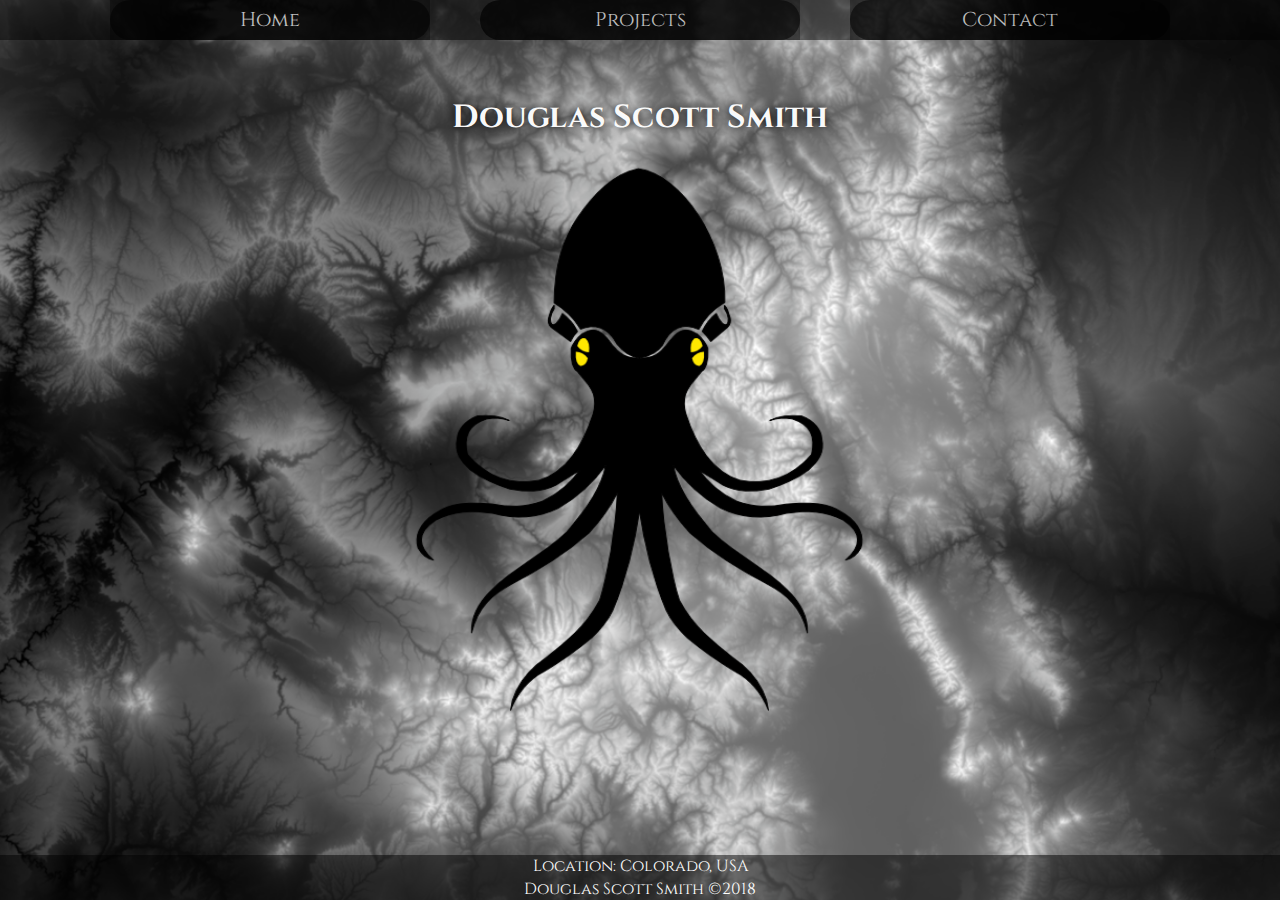
<file: index.html>
<!doctype html>
<html class="no-js" lang="en">
    <head>
        <meta charset="utf-8">
        <meta http-equiv="x-ua-compatible" content="ie=edge">
        <title></title>
        <meta name="description" content="Dev Portal">
        <meta name="viewport" content="width=device-width, initial-scale=1">

        <link rel="manifest" href="site.webmanifest">
        <link rel="apple-touch-icon" href="icon.png">
        <!-- Place favicon.ico in the root directory -->
        <link rel="stylesheet" href="css/main.css">
    </head>
    <body>
        <!--[if lte IE 9]>
            <p class="browserupgrade">You are using an <strong>outdated</strong> browser. Please <a href="https://browsehappy.com/">upgrade your browser</a> to improve your experience and security.</p>
        <![endif]-->
        <nav>
            <ul>
                <li><a href="index.html">Home</a></li>
                <li><a class="projy" href="projects/index.html">Projects</a><ul>
                    <li><a href="http://creative.colorado.edu/~dosm6711/dev/africa/index.html">Africa</a></li>
                   <li><a href="http://creative.colorado.edu/~dosm6711/wordpresstues/index.php">Wordpress</a></li>
                    <li><a href="http://creative.colorado.edu/~dosm6711/dev/risingsun/index.html">Faux Company</a></li>
                    <li><a href="http://creative.colorado.edu/~dosm6711/dev/message/index.html">Gallery</a></li>
                    <li><a href="http://creative.colorado.edu/~dosm6711/dev/animation/index.html">Animation</a></li>
                    <li><a href="http://creative.colorado.edu/~dosm6711/dev/sprite-sheet/index.html">Sprite Sheet</a></li>
                    <li><a href="http://creative.colorado.edu/~dosm6711/dev/doggonauts/index.html">Doggonauts</a></li>
                    <li><a href="http://creative.colorado.edu/~dosm6711/dev/love-letters/index.html">Love Letters</a></li>
                    <li><a href="http://creative.colorado.edu/~dosm6711/web/projects/projects.html">2018</a></li>
                    <li><a href="http://creative.colorado.edu/~dosm6711/web/index.html">2017</a></li>
                    <li><a href="http://creative.colorado.edu/~dosm6711">Other</a></li>
                </ul></li>
                <li><a class="conty" href="contact/index.html">Contact</a><ul>
                    <li><a href="http://www.github.com/smity81435">Github</a></li>
                    <li><a href="http://www.instagram.com/douglassmithdesigns">Instagram</a></li>
                    <li><a href="http://www.facebook.com/spookybook">SpookyArts</a></li>
                </ul></li>
            </ul>
    </nav>
        <div id="peach" class="banana">
            <ul>
                <li><a href="index.html">Home</a></li>
                <li><a href="projects/index.html">Projects</a></li>
                <li><a href="contact/index.html">Contact</a></li>
            </ul>
        </div>
        <div class="container" id="clicker" onclick="burger(this)">
          <div class="bar1"></div>
          <div class="bar2"></div>
          <div class="bar3"></div>
        </div>
        
        <h1>Douglas Scott Smith</h1>
        <div class="squid"><img src="img/squid.png" width="480" height="550"></div>
        <footer>Location: Colorado, USA<br>Douglas Scott Smith &copy;2018
        </footer>
        <!-- Global site tag (gtag.js) - Google Analytics -->
        <script async src="https://www.googletagmanager.com/gtag/js?id=UA-115721916-3"></script>
        <script>
          window.dataLayer = window.dataLayer || [];
          function gtag(){dataLayer.push(arguments);}
          gtag('js', new Date());

          gtag('config', 'UA-115721916-3');
        </script>
        <script src="js/vendor/modernizr-3.5.0.min.js"></script>
        <script src="https://code.jquery.com/jquery-3.2.1.min.js" integrity="sha256-hwg4gsxgFZhOsEEamdOYGBf13FyQuiTwlAQgxVSNgt4=" crossorigin="anonymous"></script>
        <script>window.jQuery || document.write('<script src="js/vendor/jquery-3.2.1.min.js"><\/script>')</script>
        <script src="js/plugins.js"></script>
        <script src="js/main.js"></script>
        <!-- Google Analytics: change UA-XXXXX-Y to be your site's ID. -->
        <script>
            window.ga=function(){ga.q.push(arguments)};ga.q=[];ga.l=+new Date;
            ga('create','UA-XXXXX-Y','auto');ga('send','pageview')
        </script>
        <script src="https://www.google-analytics.com/analytics.js" async defer></script>
    </body>
</html>
</file>
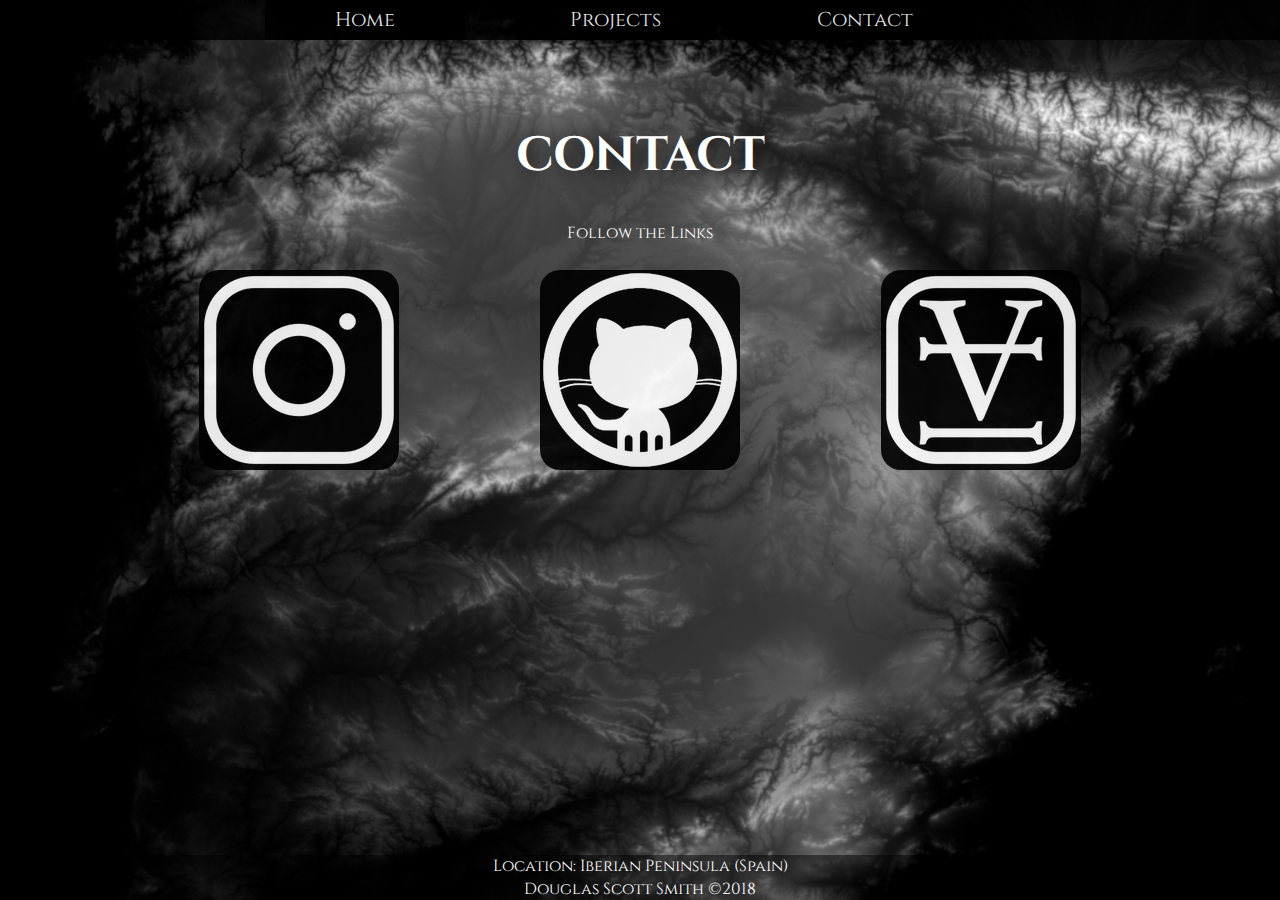
<file: contact/index.html>
<!doctype html>
<html class="no-js" lang="en">
    <head>
        <meta charset="utf-8">
        <meta http-equiv="x-ua-compatible" content="ie=edge">
        <title></title>
        <meta name="description" content="">
        <meta name="viewport" content="width=device-width, initial-scale=1">
        <link rel="manifest" href="site.webmanifest">
        <link rel="apple-touch-icon" href="icon.png">
        <link rel="stylesheet" href="css/main.css">
    </head>
    <body>
        <!--[if lte IE 9]>
            <p class="browserupgrade">You are using an <strong>outdated</strong> browser. Please <a href="https://browsehappy.com/">upgrade your browser</a> to improve your experience and security.</p>
        <![endif]-->
        <!-- Add your site or application content here -->
        
        <nav>
            <ul>
                <li><a href="../index.html">Home</a></li>
                <li><a class="projy" href="../projects/index.html">Projects</a><ul>
                   <li><a href="http://creative.colorado.edu/~dosm6711/dev/africa/index.html">Africa</a></li>
                  <li><a href="http://creative.colorado.edu/~dosm6711/wordpresstues/index.php">Wordpress</a></li>
                   <li><a href="http://creative.colorado.edu/~dosm6711/dev/risingsun/index.html">Faux Company</a></li>
                    <li><a href="http://creative.colorado.edu/~dosm6711/dev/message/index.html">Gallery</a></li>
                    <li><a href="http://creative.colorado.edu/~dosm6711/dev/animation/index.html">Animation</a></li>
                    <li><a href="http://creative.colorado.edu/~dosm6711/dev/sprite-sheet/index.html">Sprite Sheet</a></li>
                    <li><a href="http://creative.colorado.edu/~dosm6711/dev/doggonauts/index.html">Doggonauts</a></li>
                    <li><a href="http://creative.colorado.edu/~dosm6711/dev/love-letters/index.html">Love Letters</a></li>
                    <li><a href="http://creative.colorado.edu/~dosm6711/web/projects/projects.html">2018</a></li>
                    <li><a href="http://creative.colorado.edu/~dosm6711/web/index.html">2017</a></li>
                    <li><a href="http://creative.colorado.edu/~dosm6711">Other</a></li>
                </ul></li>
                <li><a class="conty" href="../contact/index.html">Contact</a><ul>
                    <li><a href="http://www.github.com/smity81435">Github</a></li>
                    <li><a href="http://www.instagram.com/douglassmithdesigns">Instagram</a></li>
                    <li><a href="http://www.facebook.com/spookybook">SpookyArts</a></li>
                </ul></li>
            </ul>
    </nav>
    
    <div class="welcome">
        <h1>CONTACT</h1>
        <p>Follow the Links</p>
    </div>
       <ul class="bucky">
           <li><a href="http://www.instagram.com/douglassmithdesigns" target="_blank" class="icon-insta"></a></li>
           <li><a href="http://www.github.com/smity81435" target="_blank" class="icon-github"></a></li>
           <li><a href="http://www.facebook.com/spookybook" target="_blank" class="icon-spooky"></a></li>
       </ul>
        <footer>Location: Iberian Peninsula (Spain) <br>Douglas Scott Smith &copy;2018
    </footer>
    <div id="peach" class="banana">
        <ul>
            <li><a href="../index.html">Home</a></li>
            <li><a href="../projects/index.html">Projects</a></li>
            <li><a href="index.html">Contact</a></li>
        </ul>
    </div>
    <div class="container" id="clicker" onclick="burger(this)">
      <div class="bar1"></div>
      <div class="bar2"></div>
        <div class="bar3"></div>
    </div>

        <script src="js/vendor/modernizr-3.5.0.min.js"></script>
        <script src="https://code.jquery.com/jquery-3.2.1.min.js" integrity="sha256-hwg4gsxgFZhOsEEamdOYGBf13FyQuiTwlAQgxVSNgt4=" crossorigin="anonymous"></script>
        <script>window.jQuery || document.write('<script src="js/vendor/jquery-3.2.1.min.js"><\/script>')</script>
        <script src="js/plugins.js"></script>
        <script src="js/main.js"></script>
        <!-- Google Analytics: change UA-XXXXX-Y to be your site's ID. -->
        <script>
            window.ga=function(){ga.q.push(arguments)};ga.q=[];ga.l=+new Date;
            ga('create','UA-XXXXX-Y','auto');ga('send','pageview')
        </script>
        <script src="https://www.google-analytics.com/analytics.js" async defer></script>
    </body>
</html>
</file>
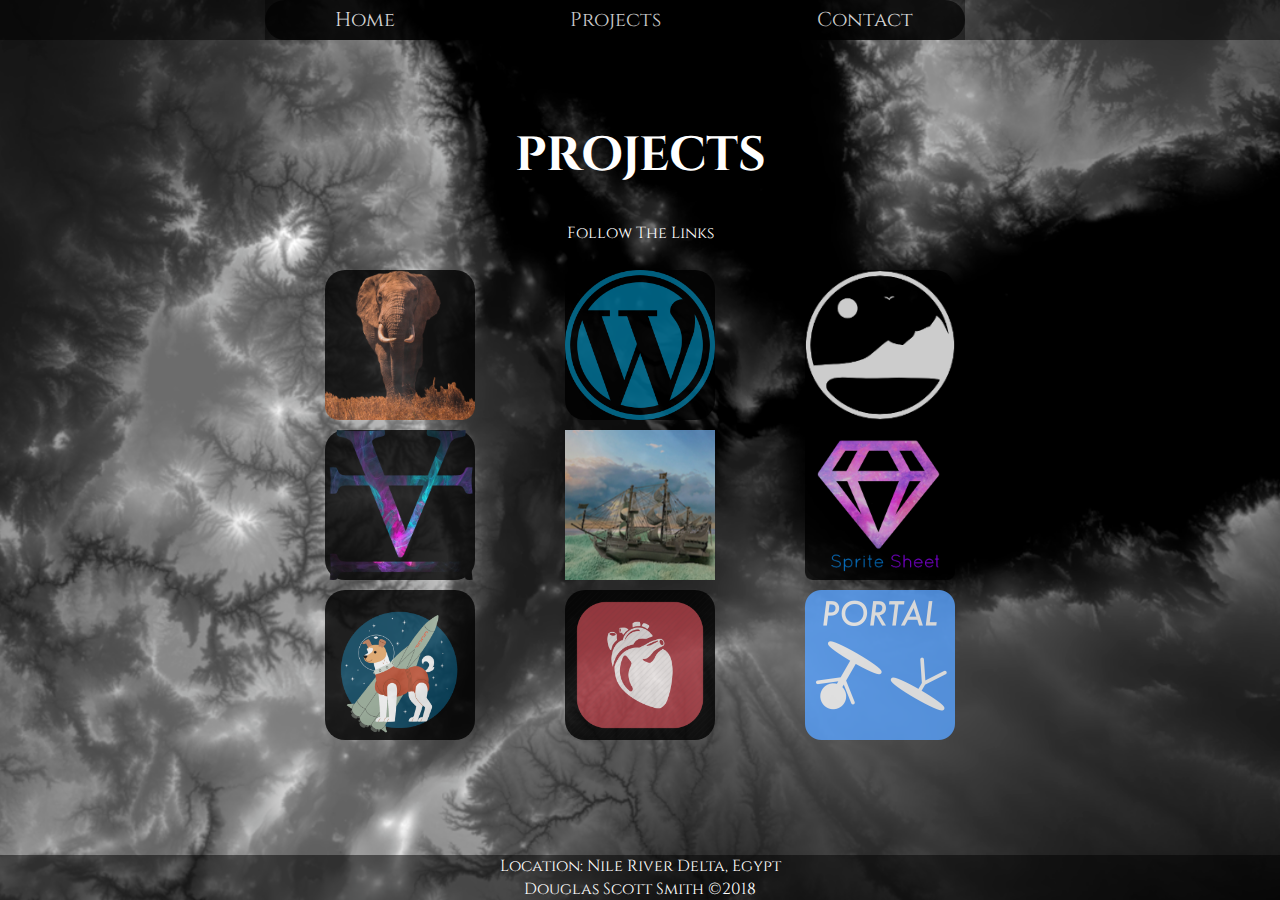
<file: projects/index.html>
<!doctype html>
<html class="no-js" lang="en">
    <head>
        <meta charset="utf-8">
        <meta http-equiv="x-ua-compatible" content="ie=edge">
        <title></title>
        <meta name="description" content="">
        <meta name="viewport" content="width=device-width, initial-scale=1">
        <link rel="manifest" href="site.webmanifest">
        <link rel="apple-touch-icon" href="icon.png">
        <link rel="stylesheet" href="css/main.css">
    </head>
    <body>
        <!--[if lte IE 9]>
            <p class="browserupgrade">You are using an <strong>outdated</strong> browser. Please <a href="https://browsehappy.com/">upgrade your browser</a> to improve your experience and security.</p>
        <![endif]-->
        <!-- Add your site or application content here -->
              <nav>
        <ul>
            <li><a href="../index.html">Home</a></li>
            <li><a class="projy" href="../projects/index.html">Projects</a><ul>
              <li><a href="http://creative.colorado.edu/~dosm6711/dev/africa/index.html">Africa</a></li>
                <li><a href="http://creative.colorado.edu/~dosm6711/wordpresstues/index.php">Wordpress</a></li>
               <li><a href="http://creative.colorado.edu/~dosm6711/dev/risingsun/index.html">Faux Company</a></li>
                <li><a href="http://creative.colorado.edu/~dosm6711/dev/message/index.html">Gallery</a></li>
                <li><a href="http://creative.colorado.edu/~dosm6711/dev/animation/index.html">Animation</a></li>
                <li><a href="http://creative.colorado.edu/~dosm6711/dev/sprite-sheet/index.html">Sprite Sheet</a></li>
                <li><a href="http://creative.colorado.edu/~dosm6711/dev/doggonauts/index.html">Doggonauts</a></li>
                <li><a href="http://creative.colorado.edu/~dosm6711/dev/love-letters/index.html">Love Letters</a></li>
                <li><a href="http://creative.colorado.edu/~dosm6711/web/projects/projects.html">2018</a></li>
                <li><a href="http://creative.colorado.edu/~dosm6711/web/index.html">2017</a></li>
                <li><a href="http://creative.colorado.edu/~dosm6711">Other</a></li>
            </ul></li>
            <li><a class="conty" href="../contact/index.html">Contact</a><ul>
                <li><a href="http://www.github.com/smity81435">Github</a></li>
                <li><a href="http://www.instagram.com/douglassmithdesigns">Instagram</a></li>
                <li><a href="http://www.facebook.com/spookybook">SpookyArts</a></li>
                <li><a href="http://www.facebook.com/dfreche">Facebook</a></li>
            </ul></li>
        </ul>
    </nav>
    <div class="booster">
        <ul class="bucky">
         <li><a href="../africa/index.html"><img src="img/africa.png" class="projicon" alt="Africa"></a></li>
          <li><a href="../../wordpresstues/index.php"><img src="img/wp.png" class="projicon" alt="Wordpress"></a></li>
           <li><a href="../risingsun/index.html"><img src="img/rsec.png" class="projicon" alt="Faux Company"></a></li>
            <li><a href="../message/index.html"><img src="img/spooky.png" class="projicon" alt="message" ></a></li>
            <li><a href="../animation/index.html"><img src="img/animation.png" class="projicon" alt="Animation" ></a></li>
            <li><a href="../sprite-sheet/index.html"><img src="img/sprite.png" class="projicon" alt="Doggonauts" ></a></li>
            <li><a href="../doggonauts/index.html"><img src="img//client_laika.png" class="projicon" alt="Doggonauts" ></a></li>
            <li><a href="../love-letters/index.html"><img src="img/heart.png" class="projicon" alt="Love Letters" ></a></li>
            <li><a href="http://creative.colorado.edu/~dosm6711"><img src="img/Untitled.png" class="projicon" alt="Portal" ></a></li>
        </ul>
        <footer>Location: Nile River Delta, Egypt <br>Douglas Scott Smith &copy;2018
        </footer>
    </div>
    <div class="welcome">
             <h1>PROJECTS</h1>
        <p>Follow The Links</p>
    </div>
    <div id="peach" class="banana">
        <ul>
            <li><a href="../index.html">Home</a></li>
            <li><a href="index.html">Projects</a></li>
            <li><a href="../contact/index.html">Contact</a></li>
        </ul>
    </div>
    <div class="container" id="clicker" onclick="burger(this)">
      <div class="bar1"></div>
      <div class="bar2"></div>
      <div class="bar3"></div>
    </div>
        
        
        
        
        
        
        
        
        
        
        
        
        
        
        <script src="js/vendor/modernizr-3.5.0.min.js"></script>
        <script src="https://code.jquery.com/jquery-3.2.1.min.js" integrity="sha256-hwg4gsxgFZhOsEEamdOYGBf13FyQuiTwlAQgxVSNgt4=" crossorigin="anonymous"></script>
        <script>window.jQuery || document.write('<script src="js/vendor/jquery-3.2.1.min.js"><\/script>')</script>
        <script src="js/plugins.js"></script>
        <script src="js/main.js"></script>
        <!-- Google Analytics: change UA-XXXXX-Y to be your site's ID. -->
        <script>
            window.ga=function(){ga.q.push(arguments)};ga.q=[];ga.l=+new Date;
            ga('create','UA-XXXXX-Y','auto');ga('send','pageview')
        </script>
        <script src="https://www.google-analytics.com/analytics.js" async defer></script>
    </body>
</html>
</file>
<file: css/main.css>
/*! normalize.css v7.0.0 | MIT License | github.com/necolas/normalize.css */@import url("https://fonts.googleapis.com/css?family=Cinzel");html{line-height:1.15;-ms-text-size-adjust:100%;-webkit-text-size-adjust:100%}body{margin:0}article,aside,footer,header,nav,section{display:block}h1{font-size:2em;margin:0.67em 0}figcaption,figure,main{display:block}figure{margin:1em 40px}hr{box-sizing:content-box;height:0;overflow:visible}pre{font-family:monospace, monospace;font-size:1em}a{background-color:transparent;-webkit-text-decoration-skip:objects}abbr[title]{border-bottom:none;text-decoration:underline;text-decoration:underline dotted}b,strong{font-weight:inherit}b,strong{font-weight:bolder}code,kbd,samp{font-family:monospace, monospace;font-size:1em}dfn{font-style:italic}mark{background-color:#ff0;color:#000}small{font-size:80%}sub,sup{font-size:75%;line-height:0;position:relative;vertical-align:baseline}sub{bottom:-0.25em}sup{top:-0.5em}audio,video{display:inline-block}audio:not([controls]){display:none;height:0}img{border-style:none}svg:not(:root){overflow:hidden}button,input,optgroup,select,textarea{font-family:sans-serif;font-size:100%;line-height:1.15;margin:0}button,input{overflow:visible}button,select{text-transform:none}button,html [type="button"],[type="reset"],[type="submit"]{-webkit-appearance:button}button::-moz-focus-inner,[type="button"]::-moz-focus-inner,[type="reset"]::-moz-focus-inner,[type="submit"]::-moz-focus-inner{border-style:none;padding:0}button:-moz-focusring,[type="button"]:-moz-focusring,[type="reset"]:-moz-focusring,[type="submit"]:-moz-focusring{outline:1px dotted ButtonText}fieldset{padding:0.35em 0.75em 0.625em}legend{box-sizing:border-box;color:inherit;display:table;max-width:100%;padding:0;white-space:normal}progress{display:inline-block;vertical-align:baseline}textarea{overflow:auto}[type="checkbox"],[type="radio"]{box-sizing:border-box;padding:0}[type="number"]::-webkit-inner-spin-button,[type="number"]::-webkit-outer-spin-button{height:auto}[type="search"]{-webkit-appearance:textfield;outline-offset:-2px}[type="search"]::-webkit-search-cancel-button,[type="search"]::-webkit-search-decoration{-webkit-appearance:none}::-webkit-file-upload-button{-webkit-appearance:button;font:inherit}details,menu{display:block}summary{display:list-item}canvas{display:inline-block}template{display:none}[hidden]{display:none}html{color:#222;font-size:1em;line-height:1.4}::-moz-selection{background:#b3d4fc;text-shadow:none}::selection{background:#b3d4fc;text-shadow:none}hr{display:block;height:1px;border:0;border-top:1px solid #ccc;margin:1em 0;padding:0}audio,canvas,iframe,img,svg,video{vertical-align:middle}fieldset{border:0;margin:0;padding:0}textarea{resize:vertical}.browserupgrade{margin:0.2em 0;background:#ccc;color:#000;padding:0.2em 0}html{background:url(../img/colorado.png) no-repeat center center fixed;background-size:cover}body{font-family:"Cinzel";color:white}nav{background:rgba(0,0,0,0.5);font-family:"Cinzel";display:flex;position:fixed;top:0;right:0;left:0;z-index:3;justify-content:space-between;margin:0 auto}nav ul{margin:0 auto;padding:0px;list-style:none}nav ul li{color:white;float:left;width:25vw;height:40px;background-color:black;opacity:.7;line-height:40px;text-align:center;font-size:20px;margin-right:25px;margin-left:25px;border-radius:20px}nav ul li a{text-decoration:none;color:white;display:block}nav ul li a:hover{background-color:#2d2d98;border-radius:20px}ul li ul li{display:none;opacity:1;margin-right:0;margin-left:0}ul li:hover ul li{display:block}h1{font-family:"Cinzel", serif;z-index:1;color:rgba(255,255,255,0.97);text-shadow:0px 0px 10px #000;text-align:center;margin-top:7.5%}.squid{z-index:-1;margin:0 auto;width:50vw;display:flex;justify-content:center}.squid img{width:50wvw;margin:0 auto}#peach{z-index:1;height:100vh;width:40vw;background:#121212;color:white;position:fixed;top:0;transition:all 2s}#peach ul{width:100%;padding-top:10vh;padding-left:0px;margin:0 auto;list-style:none}#peach ul li{text-align:center;text-decoration:none;opacity:1;width:100%;background:none;margin:0 auto;padding-top:10vh}#peach ul li a{text-decoration:none;color:white;cursor:pointer}.container{z-index:3;position:absolute;top:10px;left:10px}h1{z-index:-1}footer{text-align:center;position:absolute;bottom:0;right:0;left:0;background:rgba(0,0,0,0.5)}@media screen and (max-width: 700px){nav{display:none}h1{position:relative;top:5vh}.squid{position:relative;top:5vh;max-height:70vh}.squid img{width:95vw;max-height:70vh}.container{z-index:2;display:inline-block;cursor:pointer}.bar1,.bar2,.bar3{width:35px;height:5px;background-color:#ffffff;margin:6px 0;transition:0.4s}.change .bar1{-webkit-transform:rotate(-45deg) translate(-9px, 6px);transform:rotate(-45deg) translate(-9px, 6px)}.change .bar2{opacity:0}.change .bar3{-webkit-transform:rotate(45deg) translate(-8px, -8px);transform:rotate(45deg) translate(-8px, -8px)}}.banana{left:-40vw}.active{left:0}.hidden{display:none !important}.visuallyhidden{border:0;clip:rect(0 0 0 0);-webkit-clip-path:inset(50%);clip-path:inset(50%);height:1px;margin:-1px;overflow:hidden;padding:0;position:absolute;width:1px;white-space:nowrap}.visuallyhidden.focusable:active,.visuallyhidden.focusable:focus{clip:auto;-webkit-clip-path:none;clip-path:none;height:auto;margin:0;overflow:visible;position:static;width:auto;white-space:inherit}.invisible{visibility:hidden}.clearfix:before,.clearfix:after{content:" ";display:table}.clearfix:after{clear:both}@media print{*,*:before,*:after{background:transparent !important;color:#000 !important;box-shadow:none !important;text-shadow:none !important}a,a:visited{text-decoration:underline}a[href]:after{content:" (" attr(href) ")"}abbr[title]:after{content:" (" attr(title) ")"}a[href^="#"]:after,a[href^="javascript:"]:after{content:""}pre{white-space:pre-wrap !important}pre,blockquote{border:1px solid #999;page-break-inside:avoid}thead{display:table-header-group}tr,img{page-break-inside:avoid}p,h2,h3{orphans:3;widows:3}h2,h3{page-break-after:avoid}}
</file>
<file: contact/css/main.css>
/*! normalize.css v7.0.0 | MIT License | github.com/necolas/normalize.css */@import url("https://fonts.googleapis.com/css?family=Cinzel");html{line-height:1.15;-ms-text-size-adjust:100%;-webkit-text-size-adjust:100%}body{margin:0}article,aside,footer,header,nav,section{display:block}h1{font-size:2em;margin:0.67em 0}figcaption,figure,main{display:block}figure{margin:1em 40px}hr{box-sizing:content-box;height:0;overflow:visible}pre{font-family:monospace, monospace;font-size:1em}a{background-color:transparent;-webkit-text-decoration-skip:objects}abbr[title]{border-bottom:none;text-decoration:underline;text-decoration:underline dotted}b,strong{font-weight:inherit}b,strong{font-weight:bolder}code,kbd,samp{font-family:monospace, monospace;font-size:1em}dfn{font-style:italic}mark{background-color:#ff0;color:#000}small{font-size:80%}sub,sup{font-size:75%;line-height:0;position:relative;vertical-align:baseline}sub{bottom:-0.25em}sup{top:-0.5em}audio,video{display:inline-block}audio:not([controls]){display:none;height:0}img{border-style:none}svg:not(:root){overflow:hidden}button,input,optgroup,select,textarea{font-family:sans-serif;font-size:100%;line-height:1.15;margin:0}button,input{overflow:visible}button,select{text-transform:none}button,html [type="button"],[type="reset"],[type="submit"]{-webkit-appearance:button}button::-moz-focus-inner,[type="button"]::-moz-focus-inner,[type="reset"]::-moz-focus-inner,[type="submit"]::-moz-focus-inner{border-style:none;padding:0}button:-moz-focusring,[type="button"]:-moz-focusring,[type="reset"]:-moz-focusring,[type="submit"]:-moz-focusring{outline:1px dotted ButtonText}fieldset{padding:0.35em 0.75em 0.625em}legend{box-sizing:border-box;color:inherit;display:table;max-width:100%;padding:0;white-space:normal}progress{display:inline-block;vertical-align:baseline}textarea{overflow:auto}[type="checkbox"],[type="radio"]{box-sizing:border-box;padding:0}[type="number"]::-webkit-inner-spin-button,[type="number"]::-webkit-outer-spin-button{height:auto}[type="search"]{-webkit-appearance:textfield;outline-offset:-2px}[type="search"]::-webkit-search-cancel-button,[type="search"]::-webkit-search-decoration{-webkit-appearance:none}::-webkit-file-upload-button{-webkit-appearance:button;font:inherit}details,menu{display:block}summary{display:list-item}canvas{display:inline-block}template{display:none}[hidden]{display:none}html{color:#222;font-size:1em;line-height:1.4}::-moz-selection{background:#b3d4fc;text-shadow:none}::selection{background:#b3d4fc;text-shadow:none}hr{display:block;height:1px;border:0;border-top:1px solid #ccc;margin:1em 0;padding:0}audio,canvas,iframe,img,svg,video{vertical-align:middle}fieldset{border:0;margin:0;padding:0}textarea{resize:vertical}.browserupgrade{margin:0.2em 0;background:#ccc;color:#000;padding:0.2em 0}.icon-sprite,.icon-github,.icon-insta,.icon-spooky{background-image:url('../img/icon-s48ef844ed6.png');background-repeat:no-repeat}.icon-github{background-position:0 -201px}.icon-github:hover,.icon-github.github-hover{background-position:0 0}.icon-insta{background-position:0 -599px}.icon-insta:hover,.icon-insta.insta-hover{background-position:0 -401px}.icon-spooky{background-position:0 -997px}.icon-spooky:hover,.icon-spooky.spooky-hover{background-position:0 -799px}html{background:url("../img/spain.png") no-repeat center center fixed;background-size:cover}body{font-family:"Cinzel"}.bucky{position:relative;top:30vh;left:0;right:0;margin:0 auto;padding:0;display:grid;grid-template-columns:1fr 1fr 1fr;width:80vw}.bucky li{width:200px;height:200px;padding:0;margin:0 auto}.bucky li a{width:200px;height:200px;padding:0}nav{background:rgba(0,0,0,0.8);font-family:"Cinzel";display:flex;position:fixed;top:0;right:0;left:0;z-index:3;justify-content:space-between;margin:0 auto}ul{margin:0 auto;padding:0px;list-style:none}ul li{float:left;width:200px;height:40px;background-color:black;opacity:.9;line-height:40px;text-align:center;font-size:20px;margin-right:50px;border-radius:20px;transition:.25s}ul li a{text-decoration:none;color:white;display:block;transition:.2s}ul li a:hover{color:white}ul li ul li{display:none;opacity:1}ul li ul li:hover{background:purple;opacity:1}ul li:hover ul li{display:block}h1{font-size:48px;text-shadow:0px 0px 25px #000}.welcome{text-align:center;color:white;width:300px;height:100px;position:absolute;top:10vh;left:0;right:0;margin:auto}footer{color:white;text-align:center;position:absolute;bottom:0;right:0;left:0;background:rgba(0,0,0,0.5)}.banana{left:-40vw}.active{left:0}#peach{z-index:1;height:100vh;width:40vw;background:#121212;color:white;position:fixed;top:0;transition:all 2s}#peach ul{width:100%;padding-top:10vh;padding-left:0px;margin:0 auto;list-style:none}#peach ul li{text-align:center;text-decoration:none;opacity:1;width:100%;background:none;margin:0 auto;padding-top:10vh}#peach ul li a{text-decoration:none;color:white;cursor:pointer}.container{z-index:3;position:absolute;top:10px;left:10px}@media screen and (max-width: 750px){nav{display:none}.bucky{top:150px;grid-template-columns:1fr;grid-template-rows:1fr 1fr 1fr;grid-row-gap:10px;margin-top:0}.welcome{position:absolute;top:10px;left:0;right:0;padding:0;margin:0 auto}.welcome h1{padding-top:0;padding-bottom:0}.welcome p{display:none}footer{position:absolute;top:120vh}.container{z-index:2;display:inline-block;cursor:pointer}.bar1,.bar2,.bar3{width:35px;height:5px;background-color:#ffffff;margin:6px 0;transition:0.4s}.change .bar1{-webkit-transform:rotate(-45deg) translate(-9px, 6px);transform:rotate(-45deg) translate(-9px, 6px)}.change .bar2{opacity:0}.change .bar3{-webkit-transform:rotate(45deg) translate(-8px, -8px);transform:rotate(45deg) translate(-8px, -8px)}}.hidden{display:none !important}.visuallyhidden{border:0;clip:rect(0 0 0 0);-webkit-clip-path:inset(50%);clip-path:inset(50%);height:1px;margin:-1px;overflow:hidden;padding:0;position:absolute;width:1px;white-space:nowrap}.visuallyhidden.focusable:active,.visuallyhidden.focusable:focus{clip:auto;-webkit-clip-path:none;clip-path:none;height:auto;margin:0;overflow:visible;position:static;width:auto;white-space:inherit}.invisible{visibility:hidden}.clearfix:before,.clearfix:after{content:" ";display:table}.clearfix:after{clear:both}@media print{*,*:before,*:after{background:transparent !important;color:#000 !important;box-shadow:none !important;text-shadow:none !important}a,a:visited{text-decoration:underline}a[href]:after{content:" (" attr(href) ")"}abbr[title]:after{content:" (" attr(title) ")"}a[href^="#"]:after,a[href^="javascript:"]:after{content:""}pre{white-space:pre-wrap !important}pre,blockquote{border:1px solid #999;page-break-inside:avoid}thead{display:table-header-group}tr,img{page-break-inside:avoid}p,h2,h3{orphans:3;widows:3}h2,h3{page-break-after:avoid}}
</file>
<file: projects/css/main.css>
/*! normalize.css v7.0.0 | MIT License | github.com/necolas/normalize.css */@import url("https://fonts.googleapis.com/css?family=Cinzel");html{line-height:1.15;-ms-text-size-adjust:100%;-webkit-text-size-adjust:100%}body{margin:0}article,aside,footer,header,nav,section{display:block}h1{font-size:2em;margin:0.67em 0}figcaption,figure,main{display:block}figure{margin:1em 40px}hr{box-sizing:content-box;height:0;overflow:visible}pre{font-family:monospace, monospace;font-size:1em}a{background-color:transparent;-webkit-text-decoration-skip:objects}abbr[title]{border-bottom:none;text-decoration:underline;text-decoration:underline dotted}b,strong{font-weight:inherit}b,strong{font-weight:bolder}code,kbd,samp{font-family:monospace, monospace;font-size:1em}dfn{font-style:italic}mark{background-color:#ff0;color:#000}small{font-size:80%}sub,sup{font-size:75%;line-height:0;position:relative;vertical-align:baseline}sub{bottom:-0.25em}sup{top:-0.5em}audio,video{display:inline-block}audio:not([controls]){display:none;height:0}img{border-style:none}svg:not(:root){overflow:hidden}button,input,optgroup,select,textarea{font-family:sans-serif;font-size:100%;line-height:1.15;margin:0}button,input{overflow:visible}button,select{text-transform:none}button,html [type="button"],[type="reset"],[type="submit"]{-webkit-appearance:button}button::-moz-focus-inner,[type="button"]::-moz-focus-inner,[type="reset"]::-moz-focus-inner,[type="submit"]::-moz-focus-inner{border-style:none;padding:0}button:-moz-focusring,[type="button"]:-moz-focusring,[type="reset"]:-moz-focusring,[type="submit"]:-moz-focusring{outline:1px dotted ButtonText}fieldset{padding:0.35em 0.75em 0.625em}legend{box-sizing:border-box;color:inherit;display:table;max-width:100%;padding:0;white-space:normal}progress{display:inline-block;vertical-align:baseline}textarea{overflow:auto}[type="checkbox"],[type="radio"]{box-sizing:border-box;padding:0}[type="number"]::-webkit-inner-spin-button,[type="number"]::-webkit-outer-spin-button{height:auto}[type="search"]{-webkit-appearance:textfield;outline-offset:-2px}[type="search"]::-webkit-search-cancel-button,[type="search"]::-webkit-search-decoration{-webkit-appearance:none}::-webkit-file-upload-button{-webkit-appearance:button;font:inherit}details,menu{display:block}summary{display:list-item}canvas{display:inline-block}template{display:none}[hidden]{display:none}html{color:#222;font-size:1em;line-height:1.4}::-moz-selection{background:#b3d4fc;text-shadow:none}::selection{background:#b3d4fc;text-shadow:none}hr{display:block;height:1px;border:0;border-top:1px solid #ccc;margin:1em 0;padding:0}audio,canvas,iframe,img,svg,video{vertical-align:middle}fieldset{border:0;margin:0;padding:0}textarea{resize:vertical}.browserupgrade{margin:0.2em 0;background:#ccc;color:#000;padding:0.2em 0}html{background:url("../img/niledelta.png") no-repeat center center fixed;background-size:cover}body{font-family:"Cinzel"}nav{background:rgba(0,0,0,0.5);font-family:"Cinzel";display:flex;position:fixed;top:0;right:0;left:0;z-index:3;justify-content:space-between;margin:0 auto}ul{margin:0 auto;padding:0px;list-style:none}ul li{float:left;width:200px;height:40px;background-color:black;line-height:40px;text-align:center;font-size:20px;margin-right:50px;border-radius:20px;opacity:.8}ul li a{text-decoration:none;color:white;display:block}ul li a:hover{background-color:rgba(226,0,255,0.6);border-radius:20px;opacity:1;color:black;font-weight:700}ul li ul li{display:none;opacity:.7}ul li:hover ul li{opacity:1;display:block}h1{font-size:48px;text-shadow:0px 0px 25px #000}.welcome{text-align:center;color:white;width:300px;height:100px;position:absolute;top:10vh;right:0;left:0;margin:auto}.booster{width:90vw;margin:0 auto;margin-top:30vh;display:flex;justify-content:center}.bucky{margin:0 auto;width:80vh;display:grid;grid-template-columns:1fr 1fr 1fr;grid-template-rows:150px 150px;grid-row-gap:10px}.bucky li{width:150px;height:150px;margin:0 auto;transition:all 1s}.bucky li:hover{box-shadow:0px 0px 30px 10px rgba(226,0,255,0.6)}.bucky li a img{width:150px;margin:0 auto}.bucky li a{padding:0;margin:0;height:150px}.bucky li a:hover{background-color:black}.banana{left:-40vw}.active{left:0}footer{color:white;text-align:center;position:absolute;bottom:0;right:0;left:0;background:rgba(0,0,0,0.5)}#peach{z-index:1;height:100vh;width:40vw;background:#121212;color:white;position:fixed;top:0;transition:all 2s}#peach ul{width:100%;padding-top:10vh;padding-left:0px;margin:0 auto;list-style:none}#peach ul li{text-align:center;text-decoration:none;opacity:1;width:100%;background:none;margin:0 auto;padding-top:10vh}#peach ul li a{text-decoration:none;color:white;cursor:pointer}.container{z-index:3;position:absolute;top:10px;left:10px}@media screen and (max-width: 750px){nav{display:none}.booster{display:grid;grid-template-columns:1fr}.bucky{grid-template-columns:1fr;margin-bottom:50px}footer{position:relative;bottom:0}.container{z-index:2;display:inline-block;cursor:pointer}.bar1,.bar2,.bar3{width:35px;height:5px;background-color:#ffffff;margin:6px 0;transition:0.4s}.change .bar1{-webkit-transform:rotate(-45deg) translate(-9px, 6px);transform:rotate(-45deg) translate(-9px, 6px)}.change .bar2{opacity:0}.change .bar3{-webkit-transform:rotate(45deg) translate(-8px, -8px);transform:rotate(45deg) translate(-8px, -8px)}}.hidden{display:none !important}.visuallyhidden{border:0;clip:rect(0 0 0 0);-webkit-clip-path:inset(50%);clip-path:inset(50%);height:1px;margin:-1px;overflow:hidden;padding:0;position:absolute;width:1px;white-space:nowrap}.visuallyhidden.focusable:active,.visuallyhidden.focusable:focus{clip:auto;-webkit-clip-path:none;clip-path:none;height:auto;margin:0;overflow:visible;position:static;width:auto;white-space:inherit}.invisible{visibility:hidden}.clearfix:before,.clearfix:after{content:" ";display:table}.clearfix:after{clear:both}@media print{*,*:before,*:after{background:transparent !important;color:#000 !important;box-shadow:none !important;text-shadow:none !important}a,a:visited{text-decoration:underline}a[href]:after{content:" (" attr(href) ")"}abbr[title]:after{content:" (" attr(title) ")"}a[href^="#"]:after,a[href^="javascript:"]:after{content:""}pre{white-space:pre-wrap !important}pre,blockquote{border:1px solid #999;page-break-inside:avoid}thead{display:table-header-group}tr,img{page-break-inside:avoid}p,h2,h3{orphans:3;widows:3}h2,h3{page-break-after:avoid}}
</file>
